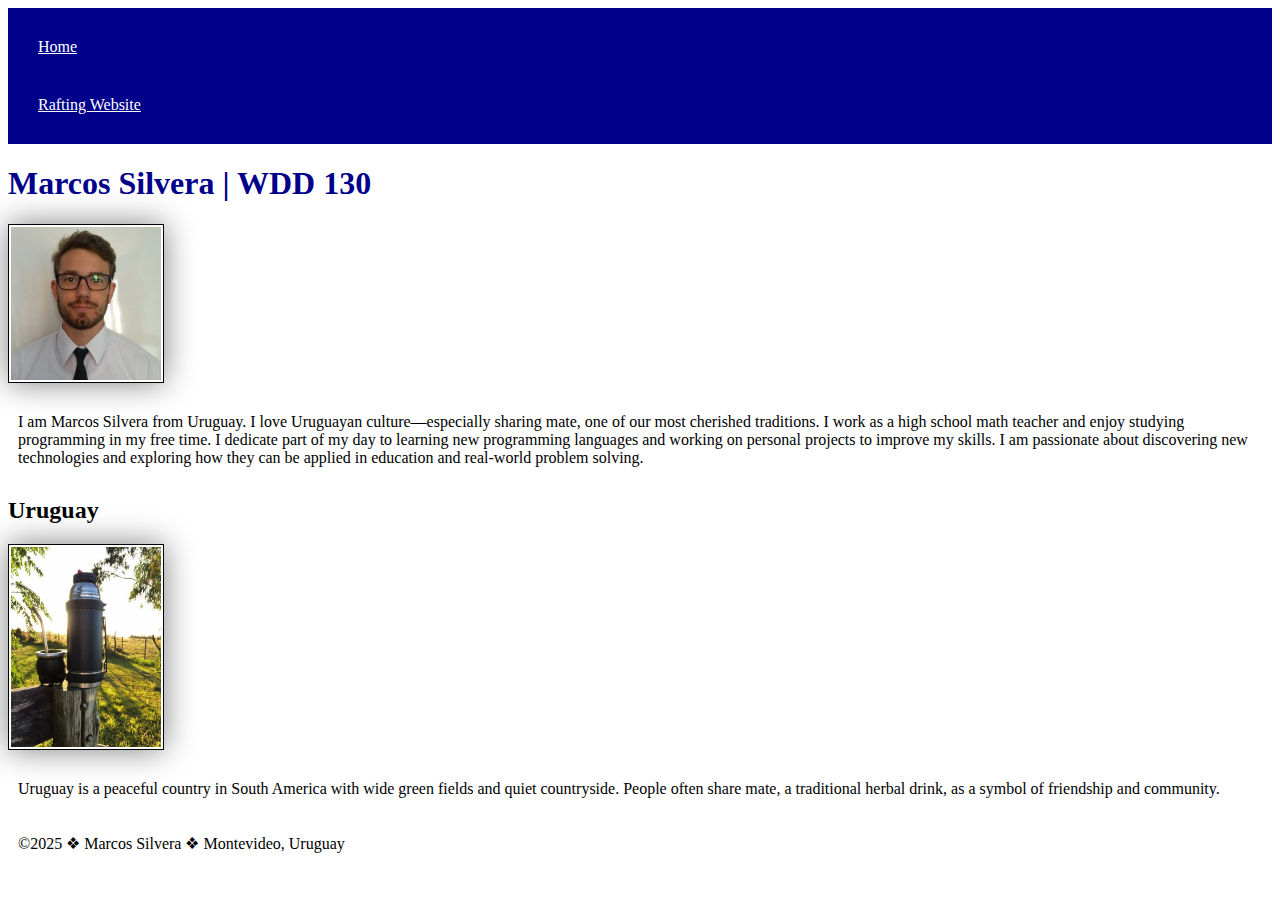
<file: index.html>
<!DOCTYPE html>
<html lang="en-US">

<head>
    <meta charset="utf-8">
    <meta name="viewport" content="width=device-width,initial-scale=1.0">
    <title>Marcos Silvera | WDD 130</title>
    <meta name="description"
        content="Welcome to the homepage of Marcos Silvera, a high school math teacher from Uruguay and WDD 130 student. Discover my journey in learning web development and programming, and explore my projects and interests.">
    <meta name="author" content="Marcos Silvera">
    <link rel="stylesheet" href="styles/styles.css">
</head>

<body>
    <header>
        <nav>
            <a href="#">Home</a>
            <a href="wwr/">Rafting Website</a>
        </nav>
    </header>
    <main>
        <h1>Marcos Silvera | WDD 130</h1>
        <img src="images/profile.jpg" alt="Marcos" width="200">
        <p>I am Marcos Silvera from Uruguay. I love Uruguayan culture—especially sharing mate, one of our most cherished
            traditions. I work as a high school math teacher and enjoy studying programming in my free time. I dedicate
            part of my day to learning new programming languages and working on personal projects to improve my skills.
            I am passionate about discovering new technologies and exploring how they can be applied in education and
            real-world problem solving.
        </p>
    </main>
    <aside>
        <h2>Uruguay</h2>
        <img src="images/mate.jpg" alt="Uruguay-Mate">
        <p>Uruguay is a peaceful country in South America with wide green fields and quiet countryside. People often
            share mate, a traditional herbal drink, as a symbol of friendship and community.</p>
    </aside>
    <footer>
        <p>©2025 ❖ Marcos Silvera ❖ Montevideo, Uruguay</p>
    </footer>
</body>

</html>
</file>
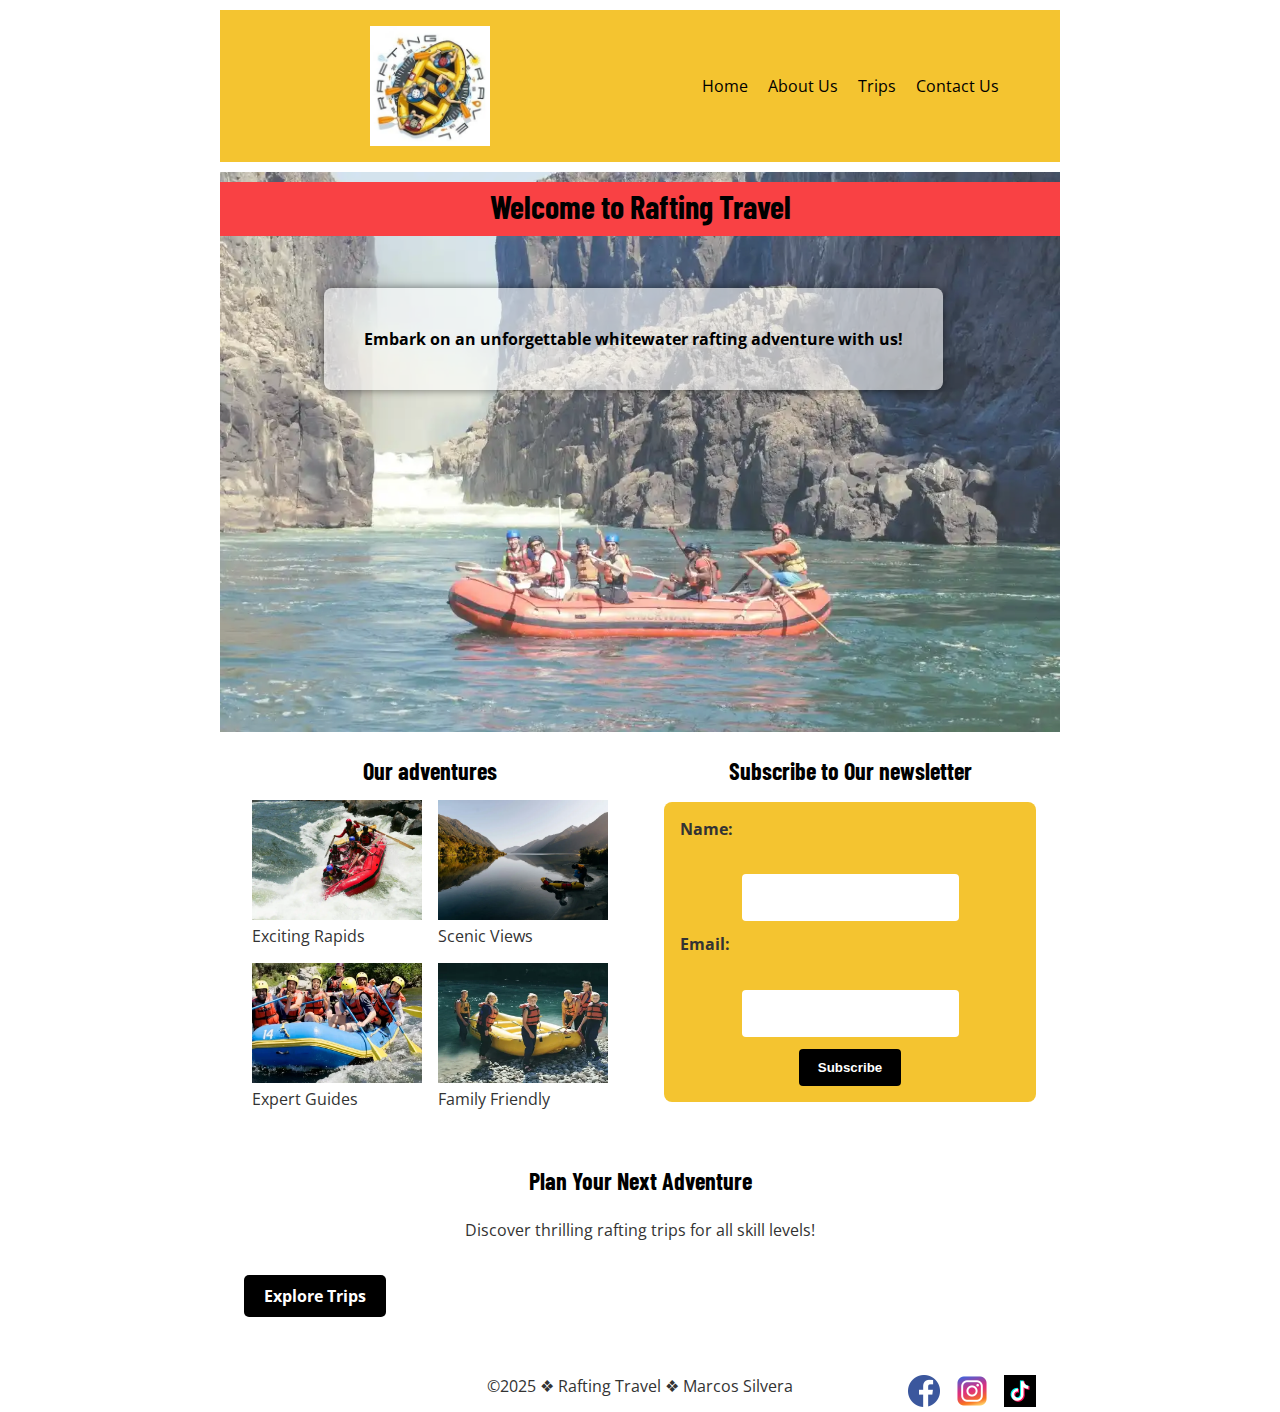
<file: wwr/index.html>
<!DOCTYPE html>
<html lang="en">

<head>
    <meta charset="UTF-8">
    <meta name="viewport" content="width=device-width, initial-scale=1.0">
    <title>Rafting Travel | Home</title>
    <meta name="description" content="Welcome to Rafting Travel, your adventure awaits!">
    <meta name="author" content="Marcos Silvera">
    <link rel="preconnect" href="https://fonts.googleapis.com">
    <link rel="preconnect" href="https://fonts.gstatic.com" crossorigin>
    <link
        href="https://fonts.googleapis.com/css2?family=Barlow+Condensed:ital,wght@0,100;0,200;0,300;0,400;0,500;0,600;0,700;0,800;0,900;1,100;1,200;1,300;1,400;1,500;1,600;1,700;1,800;1,900&family=Open+Sans:ital,wght@0,300..800;1,300..800&display=swap"
        rel="stylesheet">
    <link rel="stylesheet" href="styles/rafting.css">
</head>

<body>
    <header>
        <img src="images/z-raftingcompas.webp" alt="Rafting company logo">
        <nav>
            <a href="index.html">Home</a>
            <a href="about.html">About Us</a>
            <a href="trips.html">Trips</a>
            <a href="contact.html">Contact Us</a>
        </nav>
    </header>
    <main>
        <div class="hero home-hero">
            <img src="images/hero-home.webp" alt="Hero backgound image">
            <h1>Welcome to Rafting Travel</h1>
            <article>
                <p>Embark on an unforgettable whitewater rafting adventure with us!</p>
            </article>
        </div>

        <div class="home-sections">
            <section class="home-adventure">
                <h2>Our adventures</h2>
                <figure>
                    <img src="images/exciting-rapids.webp" alt="Adventure 1">
                    <figcaption>Exciting Rapids</figcaption>
                </figure>

                <figure>
                    <img src="images/scenic-views.webp" alt="Adventure 2">
                    <figcaption>Scenic Views</figcaption>
                </figure>

                <figure>
                    <img src="images/expert-guides.webp" alt="Adventure 3">
                    <figcaption>Expert Guides</figcaption>
                </figure>

                <figure>
                    <img src="images/family-friendly.webp" alt="Adventure 4">
                    <figcaption>Family Friendly</figcaption>
                </figure>

            </section>
            <section>
                <h2>Subscribe to Our newsletter</h2>
                <form>
                    <label for="name">Name: </label>
                    <input type="text" id="name" name="name">

                    <label for="email">Email: </label>
                    <input type="email" id="email" name="email">
                    <button type="submit">Subscribe</button>
                </form>
            </section>
        </div>
        <section class="home-trips">
            <h2>Plan Your Next Adventure</h2>
            <p>Discover thrilling rafting trips for all skill levels!</p>
            <a href="trips.html" class="cta-button">Explore Trips</a>
        </section>



    </main>
    <footer>
        <p>©2025 ❖ Rafting Travel ❖ Marcos Silvera</p>
        <nav class="socialmedia">
            <a href="https://facebook.com"><img src="images/facebook.webp" alt="Facebook"></a>
            <a href="https://instagram.com"><img src="images/instagram.webp" alt="Instagram"></a>
            <a href="https://tiktok.com"><img src="images/tiktok.webp" alt="Tiktok"></a>
        </nav>
    </footer>
</body>

</html>
</file>
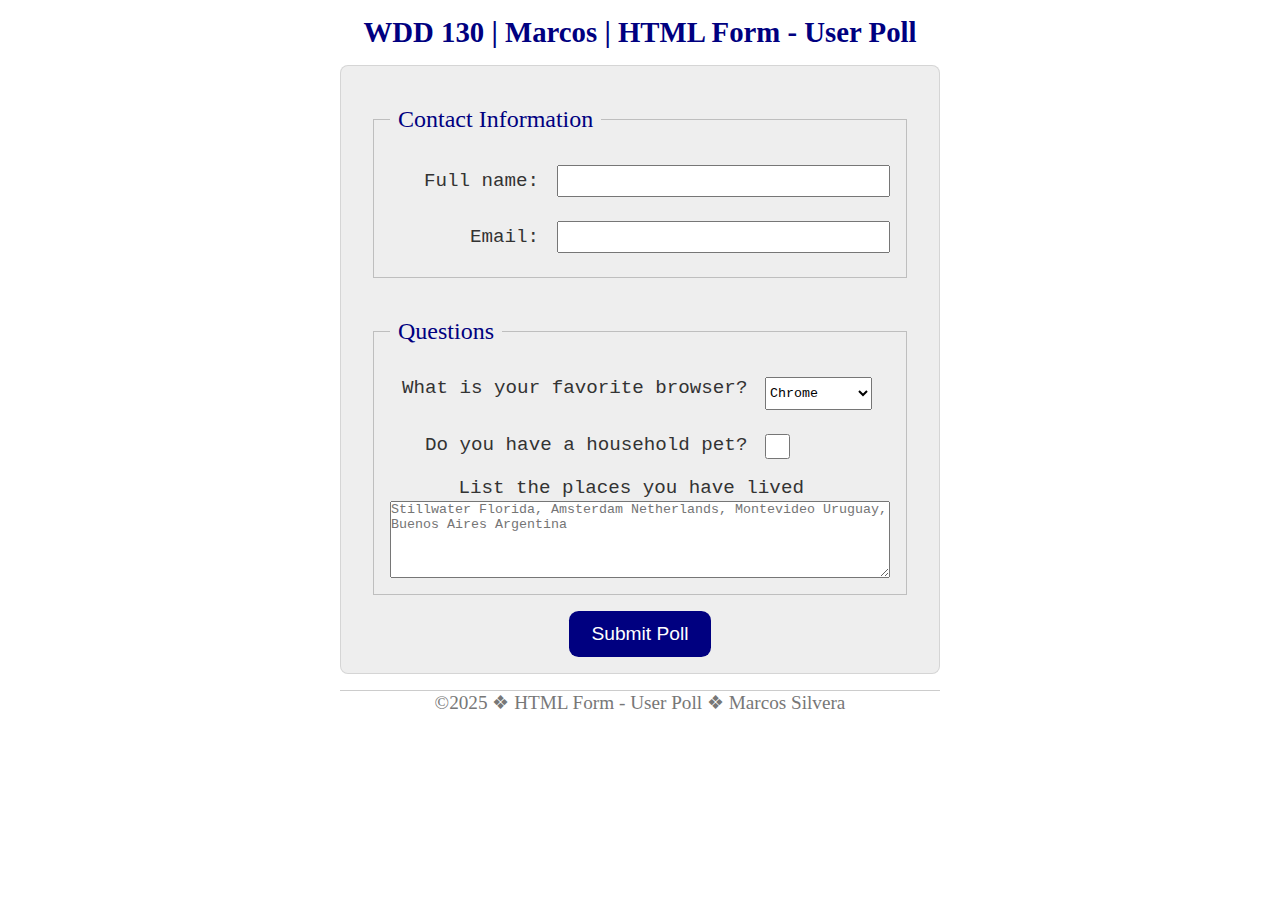
<file: week05/poll-form.html>
<!DOCTYPE html>
<html lang="en">

<head>
    <meta charset="UTF-8">
    <meta name="viewport" content="width=device-width, initial-scale=1.0">
    <title>WDD 130 | HTML Form - User Poll</title>
    <link rel="stylesheet" href="styles/poll-form.css">
    <link rel="preconnect" href="https://fonts.googleapis.com">
    <link rel="preconnect" href="https://fonts.gstatic.com" crossorigin>
    <link
        href="https://fonts.googleapis.com/css2?family=Open+Sans:ital,wght@0,300..800;1,300..800&family=WDXL+Lubrifont+TC&display=swap"
        rel="stylesheet">
</head>

<body>
    <header>
        <h1>WDD 130 | Marcos | HTML Form - User Poll</h1>
    </header>
    <main>
        <form>
            <fieldset>
                <legend>Contact Information</legend>
                <div class="form-item column2">
                    <label for="fullname">Full name:</label>
                    <input type="text" name="fullname" id="fullname">
                </div>
                <div class="form-item column2">
                    <label for="usermail">Email:</label>
                    <input type="email" id="usermail" name="usermail">
                </div>


            </fieldset>
            <fieldset>
                <legend>Questions</legend>

                <div class="column1">
                    <label for="browser">What is your favorite browser?</label>
                    <select name="browser" id="browser">
                        <option value="chrome">Chrome</option>
                        <option value="mozilla">Mozilla</option>
                        <option value="safari">Safari</option>
                        <option value="edge">Edge</option>
                        <option value="brave">Brave</option>
                        <option value="other">Other</option>
                    </select>
                </div>
                <div class="column1">
                    <label for="pet">Do you have a household pet?</label>
                    <input type="checkbox" id="pet" name="pet">
                </div>
                <div class="feedback">
                    <label for="feedbak">List the places you have lived</label>
                    <textarea name="feedbak" id="feedbak"
                        placeholder="Stillwater Florida, Amsterdam Netherlands, Montevideo Uruguay, Buenos Aires Argentina"
                        rows="5"></textarea>
                </div>

            </fieldset>
            <button type="submit">Submit Poll</button>
        </form>
    </main>
    <footer>
        <p>©2025 ❖ HTML Form - User Poll ❖ Marcos Silvera</p>
    </footer>

</body>

</html>
</file>
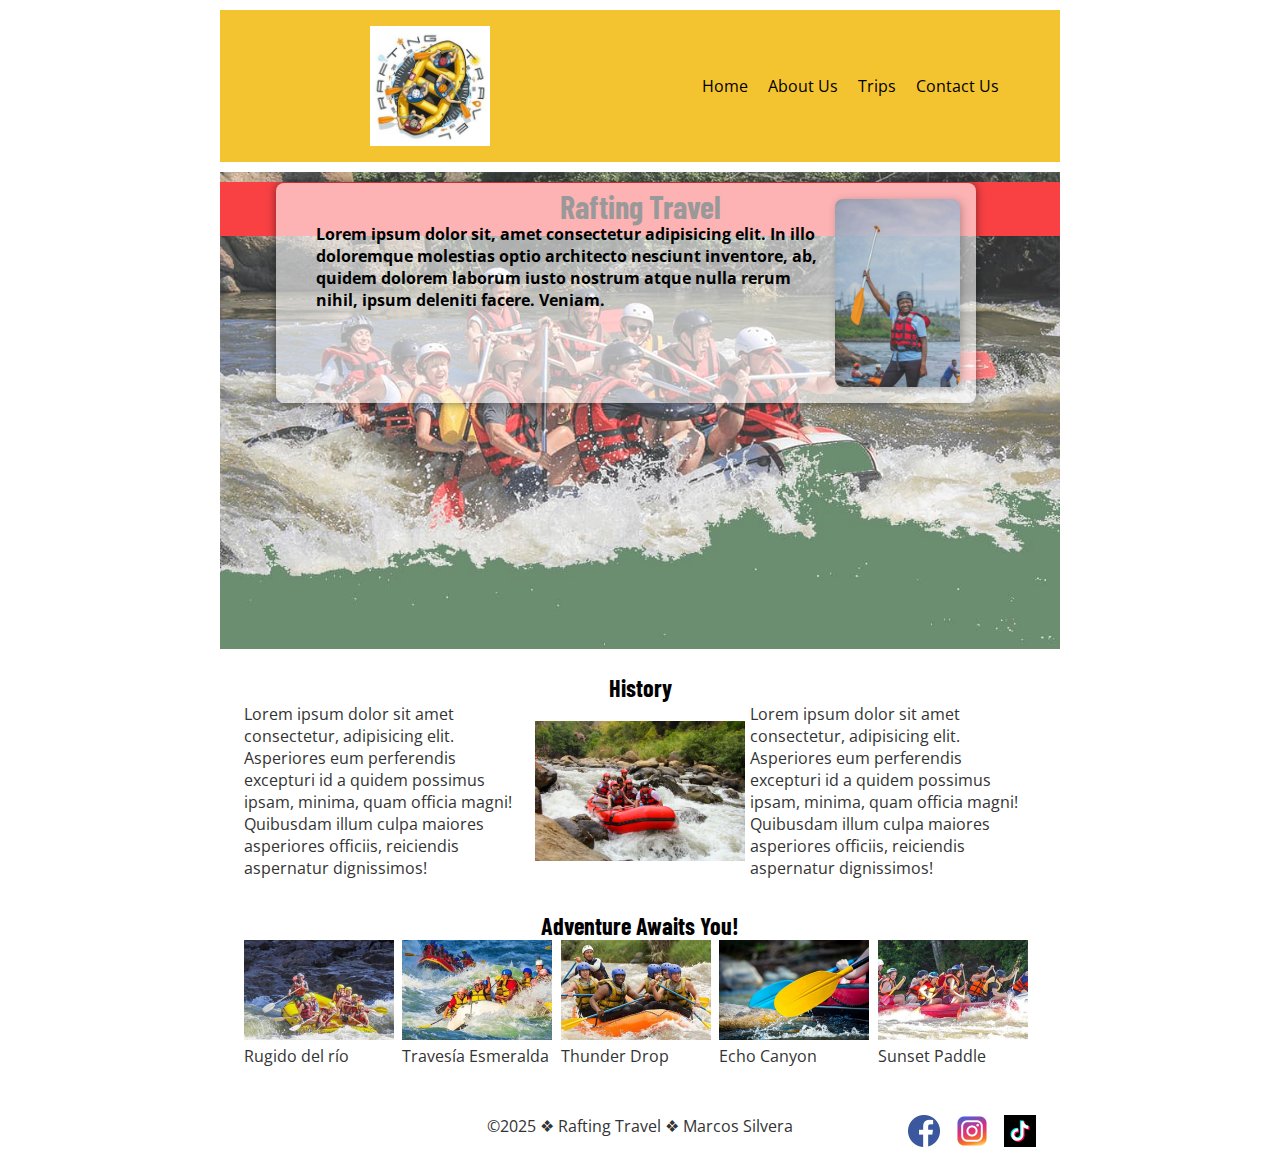
<file: wwr/about.html>
<!DOCTYPE html>
<html lang="en">

<head>
    <meta charset="UTF-8">
    <meta name="viewport" content="width=device-width, initial-scale=1.0">
    <title>Rafting Travel | About Us</title>
    <meta name="description" content="Welcome to the Rafting Travel company.This page is about Us">
    <meta name="author" content="Marcos Silvera">
    <link rel="preconnect" href="https://fonts.googleapis.com">
    <link rel="preconnect" href="https://fonts.gstatic.com" crossorigin>
    <link
        href="https://fonts.googleapis.com/css2?family=Barlow+Condensed:ital,wght@0,100;0,200;0,300;0,400;0,500;0,600;0,700;0,800;0,900;1,100;1,200;1,300;1,400;1,500;1,600;1,700;1,800;1,900&family=Open+Sans:ital,wght@0,300..800;1,300..800&display=swap"
        rel="stylesheet">
    <link rel="stylesheet" href="styles/rafting.css">
</head>

<body>
    <header>
        <img src="images/z-raftingcompas.jpg" alt="Rafting company logo">
        <nav>
            <a href="index.html">Home</a>
            <a href="about.html">About Us</a>
            <a href="trips.html">Trips</a>
            <a href="contact.html">Contact Us</a>
        </nav>
    </header>
    <main>
        <div class="hero">
            <img src="images/background.jpg" alt="background">
            <h1>Rafting Travel</h1>
            <article>
                <img src="images/happy-large.jpg" alt="Happy client">
                <p>Lorem ipsum dolor sit, amet consectetur adipisicing elit. In illo doloremque molestias optio
                    architecto nesciunt inventore, ab, quidem dolorem laborum iusto nostrum atque nulla rerum nihil,
                    ipsum deleniti facere. Veniam.</p>
            </article>
        </div>
        <section class="history">
            <h2>History</h2>
            <p>Lorem ipsum dolor sit amet consectetur, adipisicing elit. Asperiores eum perferendis excepturi id a
                quidem possimus ipsam, minima, quam officia magni! Quibusdam illum culpa maiores asperiores
                officiis, reiciendis aspernatur dignissimos!</p>
            <img src="images/rafting36_1024.jpg" alt="history">
            <p>Lorem ipsum dolor sit amet consectetur, adipisicing elit. Asperiores eum perferendis excepturi id a
                quidem possimus ipsam, minima, quam officia magni! Quibusdam illum culpa maiores asperiores
                officiis, reiciendis aspernatur dignissimos!</p>
        </section>
        <section class="adventure">
            <h2>Adventure Awaits You!</h2>
            <figure>
                <img src="images/rafting-adventure-1.png" alt="Representing a white water rafting">
                <figcaption>
                    Rugido del río
                </figcaption>
            </figure>
            <figure>
                <img src="images/rafting-adventure-2.png" alt="Representing a white water rafting">
                <figcaption>
                    Travesía Esmeralda
                </figcaption>
            </figure>
            <figure>
                <img src="images/rafting-adventure-3.png" alt="Representing a white water rafting">

                <figcaption>
                    Thunder Drop
                </figcaption>
            </figure>
            <figure>
                <img src="images/rafting-adventure-4.png" alt="Representing a white water rafting">
                <figcaption>
                    Echo Canyon
                </figcaption>
            </figure>
            <figure>
                <img src="images/rafting-adventure-5.png" alt="Representing a white water rafting">
                <figcaption>
                    Sunset Paddle
                </figcaption>
            </figure>

        </section>

    </main>
    <footer>
        <p>©2025 ❖ Rafting Travel ❖ Marcos Silvera</p>
        <nav class="socialmedia">
            <a href="https://facebook.com"><img src="images/facebook.webp" alt="Facebook"></a>
            <a href="https://instagram.com"><img src="images/instagram.webp" alt="Instagram"></a>
            <a href="https://tiktok.com"><img src="images/tiktok.webp" alt="Tiktok"></a>
        </nav>
    </footer>
</body>

</html>
</file>
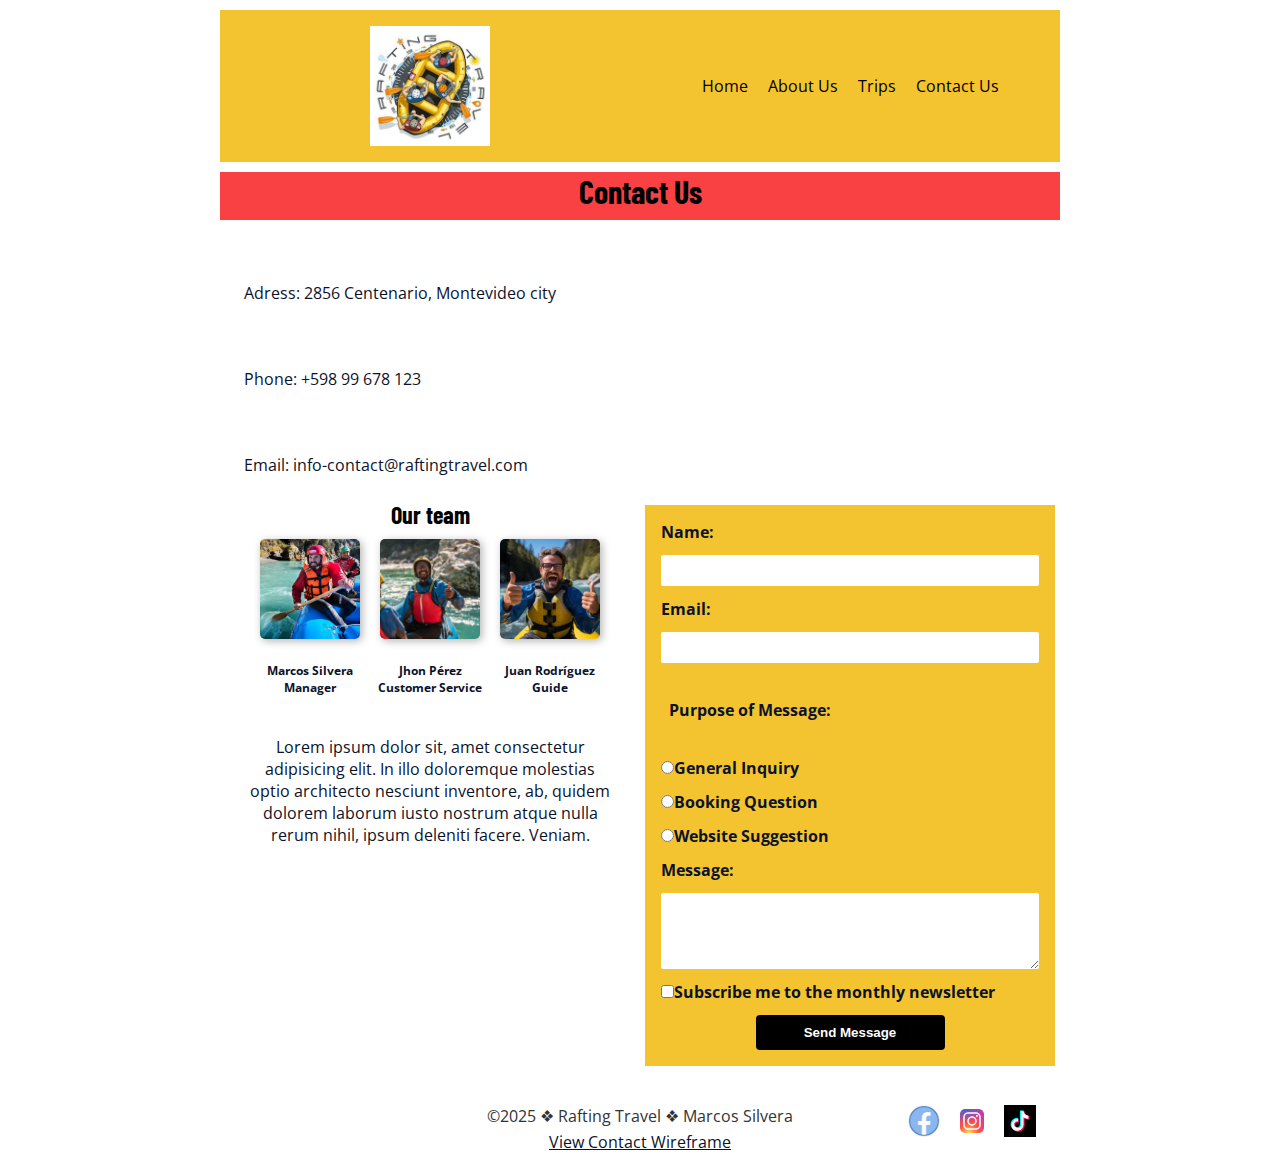
<file: wwr/contact.html>
<!DOCTYPE html>
<html lang="en">

<head>
    <meta charset="UTF-8">
    <meta name="viewport" content="width=device-width, initial-scale=1.0">
    <title>Rafting Travel | Contact Us</title>
    <meta name="description" content="Contact us Rafting Travels for questions about our services and trips">
    <meta name="author" content="Marcos Silvera">
    <link rel="preconnect" href="https://fonts.googleapis.com">
    <link rel="preconnect" href="https://fonts.gstatic.com" crossorigin>
    <link
        href="https://fonts.googleapis.com/css2?family=Barlow+Condensed:ital,wght@0,100;0,200;0,300;0,400;0,500;0,600;0,700;0,800;0,900;1,100;1,200;1,300;1,400;1,500;1,600;1,700;1,800;1,900&family=Open+Sans:ital,wght@0,300..800;1,300..800&display=swap"
        rel="stylesheet">
    <link rel="stylesheet" href="styles/rafting.css">
</head>

<body>
    <header>
        <img src="images/z-raftingcompas.jpg" alt="Rafting company logo">
        <nav>
            <a href="index.html">Home</a>
            <a href="about.html">About Us</a>
            <a href="trips.html">Trips</a>
            <a href="contact.html">Contact Us</a>
        </nav>
    </header>
    <main>
        <div class="contact-info">
            <h1>Contact Us</h1>
            <p>Adress: 2856 Centenario, Montevideo city</p>
            <p>Phone: +598 99 678 123</p>
            <p>Email: info-contact@raftingtravel.com</p>

            <iframe
                src="https://www.google.com/maps/embed?pb=!1m14!1m12!1m3!1d1636.34572064467!2d-56.155234958566645!3d-34.88909380493343!2m3!1f0!2f0!3f0!3m2!1i1024!2i768!4f13.1!5e0!3m2!1ses-419!2suy!4v1748372914780!5m2!1ses-419!2suy"
                width="400" height="300" style="border:0;" allowfullscreen="" loading="lazy"
                referrerpolicy="no-referrer-when-downgrade"></iframe>
        </div>

        <div class="employees-form">
            <div class="employees">
                <h2>Our team</h2>
                <figure>
                    <img src="images/employee1.webp" alt="employee1">
                    <figcaption>Marcos Silvera <br> Manager</figcaption>
                </figure>
                <figure>
                    <img src="images/employee2.jpg" alt="employee2">
                    <figcaption>Jhon Pérez <br> Customer Service</figcaption>
                </figure>
                <figure>
                    <img src="images/employee3.jpg" alt="employee3">
                    <figcaption>Juan Rodríguez <br> Guide</figcaption>
                </figure>
                <p>Lorem ipsum dolor sit, amet consectetur adipisicing elit. In illo doloremque molestias optio
                    architecto nesciunt inventore, ab, quidem dolorem laborum iusto nostrum atque nulla rerum nihil,
                    ipsum deleniti facere. Veniam.</p>
            </div>

            <div class="contact-form">
                <form>
                    <label for="name">Name:</label>
                    <input type="text" name="name" id="name">

                    <label for="email">Email:</label>
                    <input type="email" id="email" name="email">

                    <p>Purpose of Message:</p>
                    <label><input type="radio" name="purpose" value="general">General Inquiry</label>
                    <label><input type="radio" name="purpose" value="booking">Booking Question</label>
                    <label><input type="radio" name="purpose" value="suggestion">Website Suggestion</label>

                    <label for="message">Message:</label>
                    <textarea name="message" id="message" rows="4"></textarea>

                    <label> <input type="checkbox" name="subscribe">Subscribe me to the monthly newsletter</label>
                    <button type="submit">Send Message</button>
                </form>
            </div>
        </div>

    </main>
    <footer>
        <p>©2025 ❖ Rafting Travel ❖ Marcos Silvera</p>
        <nav class="socialmedia">
            <a href="https://facebook.com"><img src="images/facebook.png" alt="Facebook"></a>
            <a href="https://instagram.com"><img src="images/instagram.png" alt="Instagram"></a>
            <a href="https://tiktok.com"><img src="images/tiktok.webp" alt="Tiktok"></a>
        </nav>
        <div class="wireframe">
            <a href="images/contact-wireframe.png" target="_blank">View Contact Wireframe</a>
        </div>
    </footer>
</body>

</html>
</file>
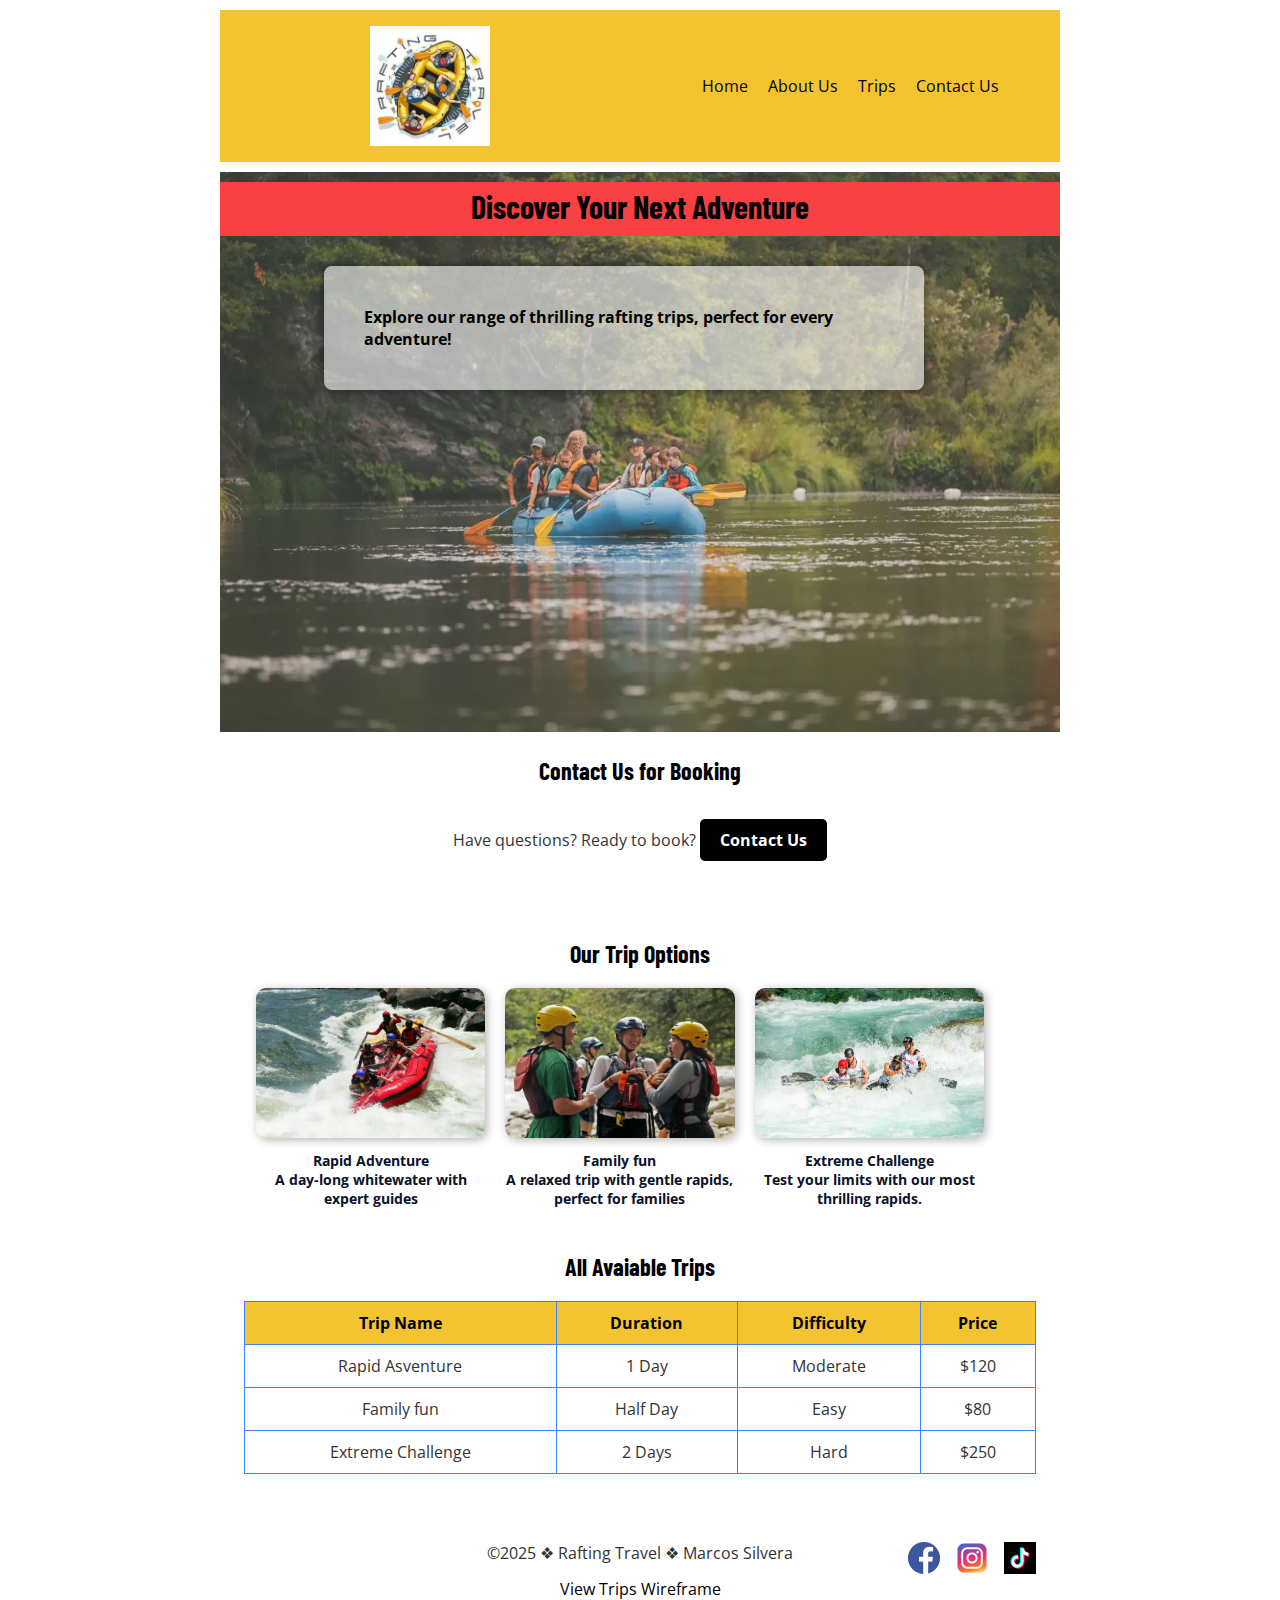
<file: wwr/trips.html>
<!DOCTYPE html>
<html lang="en">

<head>
    <meta charset="UTF-8">
    <meta name="viewport" content="width=device-width, initial-scale=1.0">
    <title>Rafting Travel | Trips</title>
    <meta name="description"
        content="Discover thrilling rafting trips and adventures. Choose the perfect trip package for you adventure">
    <meta name="author" content="Marcos Silvera">
    <link rel="preconnect" href="https://fonts.googleapis.com">
    <link rel="preconnect" href="https://fonts.gstatic.com" crossorigin>
    <link
        href="https://fonts.googleapis.com/css2?family=Barlow+Condensed:ital,wght@0,100;0,200;0,300;0,400;0,500;0,600;0,700;0,800;0,900;1,100;1,200;1,300;1,400;1,500;1,600;1,700;1,800;1,900&family=Open+Sans:ital,wght@0,300..800;1,300..800&display=swap"
        rel="stylesheet">
    <link rel="stylesheet" href="styles/rafting.css">
</head>

<body class="trips-page">
    <header>
        <img src="images/z-raftingcompas.webp" alt="Rafting company logo">
        <nav>
            <a href="index.html">Home</a>
            <a href="about.html">About Us</a>
            <a href="trips.html">Trips</a>
            <a href="contact.html">Contact Us</a>
        </nav>
    </header>
    <main>
        <div class="hero">
            <img src="images/hero-trips.webp" alt="Hero backgound">
            <h1>Discover Your Next Adventure</h1>
            <article>
                <p>Explore our range of thrilling rafting trips, perfect for every adventure!</p>
            </article>
        </div>
        <section>
            <h2>Contact Us for Booking</h2>
            <p>Have questions? Ready to book? <a href="contact.html" class="cta-button">Contact Us</a></p>
        </section>

        <section class="adventure">
            <h2>Our Trip Options</h2>
            <figure>
                <img src="images/exciting-rapids.webp" alt="Image Trip1">
                <figcaption>Rapid Adventure <br> A day-long whitewater with expert guides</figcaption>
            </figure>

            <figure>
                <img src="images/family-fun.webp" alt="Image Trip2">
                <figcaption>Family fun <br> A relaxed trip with gentle rapids, perfect for families</figcaption>
            </figure>

            <figure>
                <img src="images/extreme-challenge.webp" alt="Image Trip1">
                <figcaption>Extreme Challenge <br> Test your limits with our most thrilling rapids.</figcaption>
            </figure>

        </section>

        <section>
            <h2>All Avaiable Trips</h2>
            <table>
                <thead>
                    <tr>
                        <th>Trip Name</th>
                        <th>Duration</th>
                        <th>Difficulty</th>
                        <th>Price</th>
                    </tr>
                </thead>
                <tbody>
                    <tr>
                        <td>Rapid Asventure</td>
                        <td>1 Day</td>
                        <td>Moderate</td>
                        <td>$120</td>
                    </tr>
                    <tr>
                        <td>Family fun</td>
                        <td>Half Day</td>
                        <td>Easy</td>
                        <td>$80</td>
                    </tr>
                    <tr>
                        <td>Extreme Challenge</td>
                        <td>2 Days</td>
                        <td>Hard</td>
                        <td>$250</td>
                    </tr>
                </tbody>
            </table>
        </section>

    </main>
    <footer>
        <p>©2025 ❖ Rafting Travel ❖ Marcos Silvera</p>
        <nav class="socialmedia">
            <a href="https://facebook.com"><img src="images/facebook.webp" alt="Facebook"></a>
            <a href="https://instagram.com"><img src="images/instagram.webp" alt="Instagram"></a>
            <a href="https://tiktok.com"><img src="images/tiktok.webp" alt="Tiktok"></a>
        </nav>
        <div class="wireframe">
            <a href="images/trips.webp" target="_blank">View Trips Wireframe</a>
        </div>
    </footer>
</body>

</html>
</file>
<file: styles/styles.css>
nav {
    background-color: darkblue;
    padding: 10px;
}

nav a {
    color: white;
    display: block;
    padding: 20px;
}

h1 {
    color: darkblue;
}

img {
    width: 150px;
    height: auto;
    border: 1px solid black;
    padding: 2px;
    box-shadow: 0 0 30px gray;
}

p {
    padding: 10px;
}
</file>
<file: wwr/styles/rafting.css>
:root {
    --primary-color: #F4C430;
    --secondary-color: #0B132B;
    --accent1-color: #F94144;
    --accent2-color: #3A86FF;
    --heading-font: 'Barlow Condensed', sans-serif;
    --text-font: 'Open Sans', sans-serif;

}

* {
    margin: 0;
    padding: 0;
    box-sizing: border-box;
}

body {
    font-family: var(--text-font);
    color: #333333;
}

header {
    background-color: var(--primary-color);
    color: var(--accent2-color);
    display: grid;
    grid-template-columns: 1fr 1fr;
    place-items: center center;
}

header img {
    width: 120px;
    height: auto;
    padding: 1em 0;
}



header,
main,
footer {
    width: 840px;
    margin: 10px auto 5px auto;
}



h1,
h2 {
    font-family: var(--heading-font);
    color: #000000;
}

nav {
    display: flex;
    /* flex-direction: row; */
    flex-wrap: wrap;
    gap: 20px
}

nav a {
    color: #000000;
    text-decoration: none;
}

nav,
p,
section,
article {
    margin: 16px;
    padding: 8px;
}

.socialmedia a {
    text-decoration: none;
}

.hero {
    position: relative;
}

.hero img {
    display: block;
    width: 100%;
    height: auto;
    opacity: 0.8;
}

.hero article {
    position: absolute;
    bottom: 230px;
    left: 40px;
    background-color: rgba(255, 255, 255, 0.6);
    padding: 16px;
    border-radius: 8px;
    max-width: 700px;
    color: #000000;
    box-shadow: 0 0 10px rgba(0, 0, 0, 0.5);
    font-weight: 700;
    font-size: 16px;
}


.hero h1 {
    position: absolute;
    top: 10px;
    width: 100%;
    padding: 5px;
    text-align: center;
    opacity: 1;
    background-color: var(--accent1-color);
    color: #000000;
    height: 1.7em;

}

.hero article img {
    float: right;
    width: 125px;
    margin-left: 16px;
    box-shadow: 2px 2px 8px rgba(0, 0, 0, 0.3);
    border-radius: 8px;
}





.history {
    display: grid;
    grid-template-columns: 4fr 1fr 4fr;
    grid-template-rows: 30px 1fr;
    justify-items: center;
    /* justify-content: center; */
    align-items: center;
}

.history h2 {
    grid-column: 1 / 4;
}

.history p {
    padding: 0;
    margin: 0;
}

.history img {
    width: 220px;
    height: auto;
    grid-column: 2 / 1 span;
    grid-row: 2 / 1 span;
    padding: 5px;
}

.adventure {
    display: grid;
    grid-template-columns: repeat(auto-fit, minmax(150px, 1fr));
    justify-content: space-between;
}

.adventure h2 {
    justify-self: center;
    grid-column: 1 / 6;
}



.adventure img {
    width: 150px;
    height: 100px;
}

footer {
    display: grid;
    grid-template-rows: 50px 1fr;
    grid-template-columns: 3fr 1fr;
    justify-items: end;
    height: auto;

}



footer p {
    grid-row: 1 / 2;
    grid-column: 1 / 3;
    justify-self: center;
    color: var(--secondary-color);

}

footer nav {
    grid-row: 1 / 2;
    grid-column: 2 / 3;
    display: flex;
    gap: 1rem;

}

footer img {
    width: 2em;
    height: 2em;
}




/* Contact */
.contact-info {
    position: relative;
    display: grid;
    grid-template-columns: 1fr 1fr;
    grid-template-rows: 1fr 1fr 1fr 1fr;
    gap: 16px;

}

.contact-info h1 {
    grid-column: 1 / 3;
    grid-row: 1 / 2;
    text-align: center;
    background-color: var(--accent1-color);
    height: 1.5em;
}

.contact-info p {
    grid-column: 1 / 2;
    color: var(--secondary-color);
}

.contact-info iframe {
    grid-column: 2 / 3;
    grid-row: 2 / 5;
    width: 100%;
    height: 100%;
    border: none;
}

.employees-form {
    display: grid;
    grid-template-columns: 1fr 1fr;
}

.employees {
    display: flex;
    grid-column: 1 / 2;
    flex-direction: row;
    flex-wrap: wrap;
    text-align: center;
    justify-content: center;
    height: 50%;

}

.employees h2 {
    width: 100%;
    height: 10%;


}

.employees figure {
    padding-bottom: 1em;
}

.employees img {
    width: 100px;
    height: auto;
    border-radius: 5px;
    box-shadow: 2px 2px 8px rgba(0, 0, 0, 0.3);
    margin: 10px 10px;
}

.employees figcaption,
footer p {
    color: #333333;
}

.employees figcaption {
    margin-top: 8px;
    font-weight: bold;
    font-size: 12px;
    color: var(--secondary-color);
}

.employees p {
    width: 100%;
    color: var(--secondary-color);
}

/*Form*/
.contact-form {
    grid-column: 2 / 3;
    padding: 16px;
    background: var(--primary-color);
    margin: 5px;
    color: var(--secondary-color);
}

.contact-form form {
    display: grid;
    gap: 12px;
    max-width: 500px;
    margin: 0 auto;
}

.contact-form input[type="text"],
.contact-form input[type="email"],
.contact-form textarea {
    width: 100%;
    padding: 8px;
    border: 2px black;
    border-radius: 2px;

}



.contact-form label {
    font-weight: bold;
}

.contact-form button {
    padding: 10px 20px;
    background-color: black;
    color: white;
    font-weight: bold;
    border: none;
    border-radius: 4px;
    cursor: pointer;
    width: 50%;
    justify-self: center;

}

.contact-form p {
    font-weight: bold;
    margin-left: 0;
}

.contact-form button:hover {
    background-color: var(--accent1-color);

}

/*Contact Footer*/
.wireframe {
    grid-row: 2 / 3;
    grid-column: 1 / 3;
    justify-self: center;
    margin-top: 0;
}

footer a {
    color: var(--secondary-color);
    text-decoration: underline;
}

footer a:hover {
    color: var(--accent1-color);
    text-decoration: none;
}



/*Home*/
.home-hero article {
    margin-left: 4em;
    margin-bottom: 7em;
}

.home-sections {
    display: grid;
    grid-template-columns: 1fr 1fr;
    width: 840px;
}

.home-adventure {
    display: flex;
    flex-direction: row;
    flex-wrap: wrap;


}

.home-sections h2 {
    width: 100%;
    height: 1.5em;
    text-align: center;
}

.home-adventure figure {
    width: 50%;
    padding: 0.5em;
}

.home-adventure img {
    width: 100%;
    height: 120px;
}

section form {
    display: grid;
    gap: 12px;
    max-width: 400px;
    margin: 10px auto;
    height: 300px;
    background-color: var(--primary-color);
    padding: 16px;
    border-radius: 8px;
}

section form label {
    font-weight: bold;
}

section form input[type="text"],
section form input[type="email"] {
    padding: 5px 20px;
    color: black;
    border: none;
    border-radius: 4px;
    cursor: pointer;
    justify-self: center;
}

section form button {
    width: 30%;
    justify-self: center;
    font-weight: bold;
    border: none;
    border-radius: 4px;
    background-color: black;
    color: white;
}

section form button:hover {
    background-color: var(--accent1-color);
}

.home-trips {
    justify-items: center;
}

.cta-button {
    display: inline-block;
    padding: 10px 20px;
    background-color: black;
    color: white;
    text-decoration: none;
    border-radius: 5px;
    font-weight: bold;
    margin: 10px auto;

}

.cta-button:hover {
    background-color: var(--accent1-color);
}

/* Trip page */

.trips-page .hero h1 {
    position: absolute;
    top: 10px;
    width: 100%;
    padding: 5px;
    text-align: center;
    opacity: 1;
    background-color: var(--accent1-color);
    color: #000000;
    height: 1.7em;
}

.trips-page .hero article {
    position: absolute;
    margin-left: 4em;
    margin-bottom: 7em;
    left: 40px;
    background-color: rgba(255, 255, 255, 0.6);
    padding: 16px;
    border-radius: 8px;
    max-width: 600px;
    color: #000000;
    box-shadow: 0 0 10px rgba(0, 0, 0, 0.5);
}

.trips-page .cta-button {
    display: inline-block;
    padding: 10px 20px;
    background-color: black;
    color: white;
    text-decoration: none;
    border-radius: 5px;
    font-weight: bold;
    margin-top: 10px;
}

.trips-page .cta-button:hover {
    background: var(--accent1-color);
}

.trips-page .adventure {
    display: grid;
    grid-template-columns: repeat(auto-fit, minmax(200px, 1fr));
    gap: 20px;
    padding: 20px;
}

.trips-page .adventure figure {
    text-align: center;
}

.trips-page .adventure img {
    width: 100%;
    height: 150px;
    border-radius: 10px;
    box-shadow: 2px 2px 10px rgba(0, 0, 0, 0.3);
}

.trips-page .adventure figcaption {
    margin-top: 8px;
    font-weight: bold;
    font-size: 14px;
    color: var(--secondary-color);
}

.trips-page section h2,
.trips-page section p {
    text-align: center;
}

.trips-page section table {
    width: 100%;
    border-collapse: collapse;
    margin: 20px 0;
}

.trips-page section table th,
.trips-page section table td {
    border: 1px solid var(--accent2-color);
    padding: 10px;
    text-align: center;
}

.trips-page section table th {
    background-color: var(--primary-color);
    color: #000000;
}

.trips-page footer .wireframe {
    grid-row: 2 / 3;
    grid-column: 1 / 3;
    justify-self: center;
    margin-top: 10px;
}

.trips-page footer .wireframe a {
    color: #000000;
    text-decoration: none;
}

.trips-page footer .wireframe a:hover {
    color: var(--accent1-color);
    text-decoration: none;
}
</file>
<file: week05/styles/poll-form.css>
* {
    margin: 0;
    padding: 0;
    box-sizing: border-box;
}

body {
    font-family: 'Times New Roman', Times, serif;
    font-size: 1.5em;
    color: #333;
    background: #fff;
}

header {
    margin: 0 auto;
    width: 600px;
}

h1 {
    margin: 1rem;
    font-size: 1.2em;
    color: navy;
    text-align: center;
}

form {
    width: 600px;
    margin: 0 auto;
    padding: 1rem;
    border: 1px solid rgb(0 0 0 / 0.1);
    border-radius: 0.5rem;
    background-color: #eee;
    display: grid;
}



fieldset {
    display: grid;
    grid-gap: 0.5rem;
    margin: 1rem;
    border: 1px solid rgb(0 0 0 / 0.2);
    padding: 1rem;
}

legend {
    padding: 0.5rem;
    color: navy;
    font-size: 1.5rem;
}

label,
input,
select,
textarea {
    font-family: 'Courier New', Courier, monospace;
}

label {
    text-align: right;
    padding-right: 1.1rem;
    font-size: 0.8em;
}

input[type="checkbox"] {
    width: 25px;
    height: 25px;
    vertical-align: bottom;
}

button {
    margin: 1rem;
    background-color: navy;
    color: #fff;
    border: .5rem;
    padding: .75rem;
    font-size: 1.2rem;
}

button:hover {
    background-color: darkgreen;
}

footer {
    margin: 1rem auto 0;
    width: 600px;
    text-align: center;
    font-size: 0.8rem;
    font-size: 0.8em;
    color: #777;
    border-top: 1px solid #ccc;
}

.form-item {
    display: grid;
    align-items: center;
}

.column1 {
    display: grid;
    grid-template-columns: 3fr 1fr;
    margin: 0.5rem 0;
}

.column1 select {
    height: 2.5em;
    width: 8em;
}


.column2 {
    display: grid;
    grid-template-columns: 1fr 2fr;
    margin: 0.5rem 0
}

.feedback {
    display: grid;
    grid-template-rows: 1fr 3fr;
    justify-items: center;
    align-items: center;

}

.feedback textarea {
    width: 100%;
}

.column2 input {
    height: 2rem;
}

button {
    display: block;
    margin: auto;
    width: 25%;
    border: 5px;
    border-radius: 0.5em;
}
</file>
